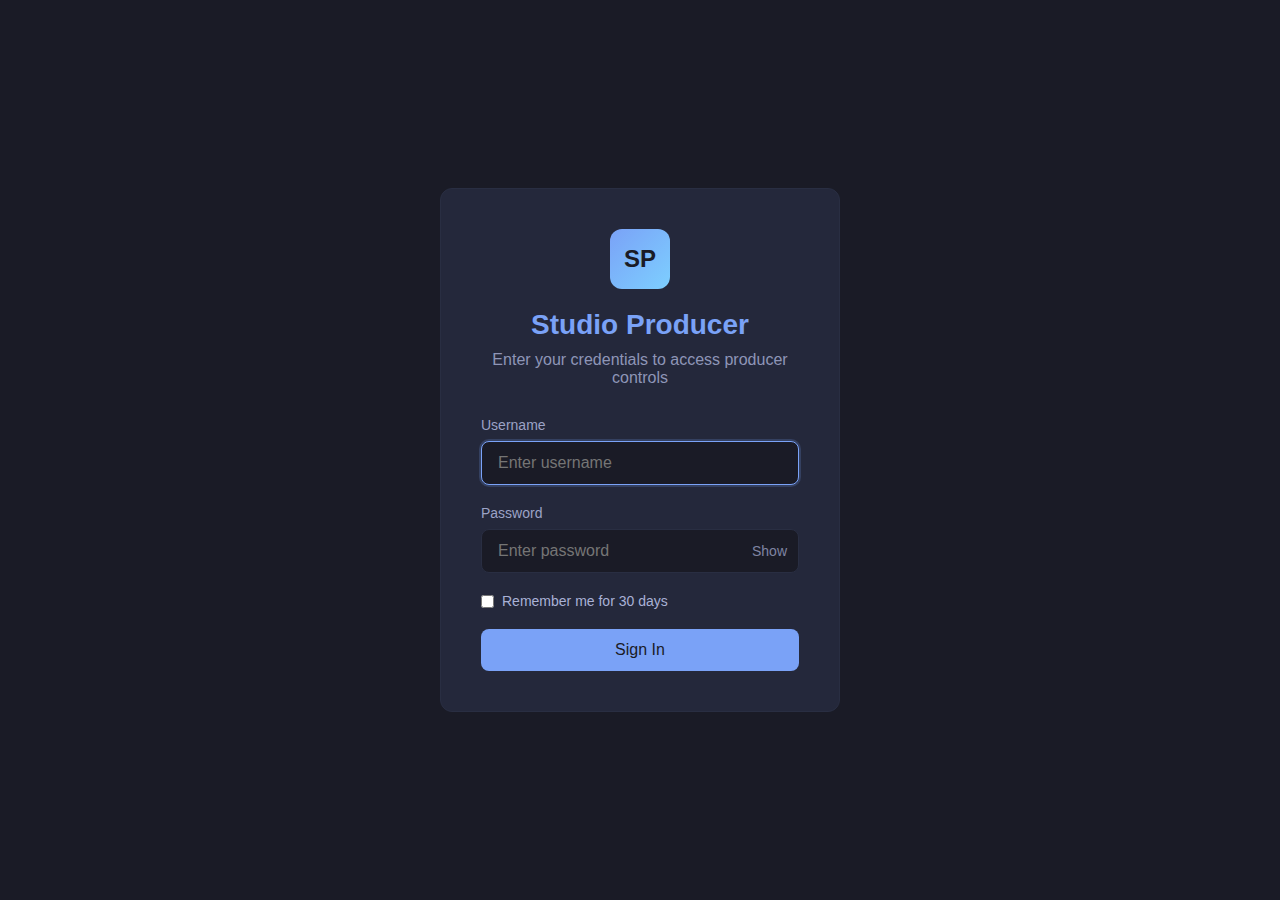
<file: _producer/index.html>
<!DOCTYPE html>
<html>
<head>
    <meta charset="UTF-8">
    <title>Studio Producer</title>
    <script>
        // Check if user is logged in
        const session = sessionStorage.getItem('voodoo_producer_session');
        if (session) {
            const data = JSON.parse(session);
            if (data.userType === 'admin') {
                window.location.href = 'admin.html';
            } else {
                window.location.href = 'producerhome.html';
            }
        } else {
            window.location.href = 'login.html';
        }
    </script>
</head>
<body>
    <p>Redirecting...</p>
</body>
</html>
</file>
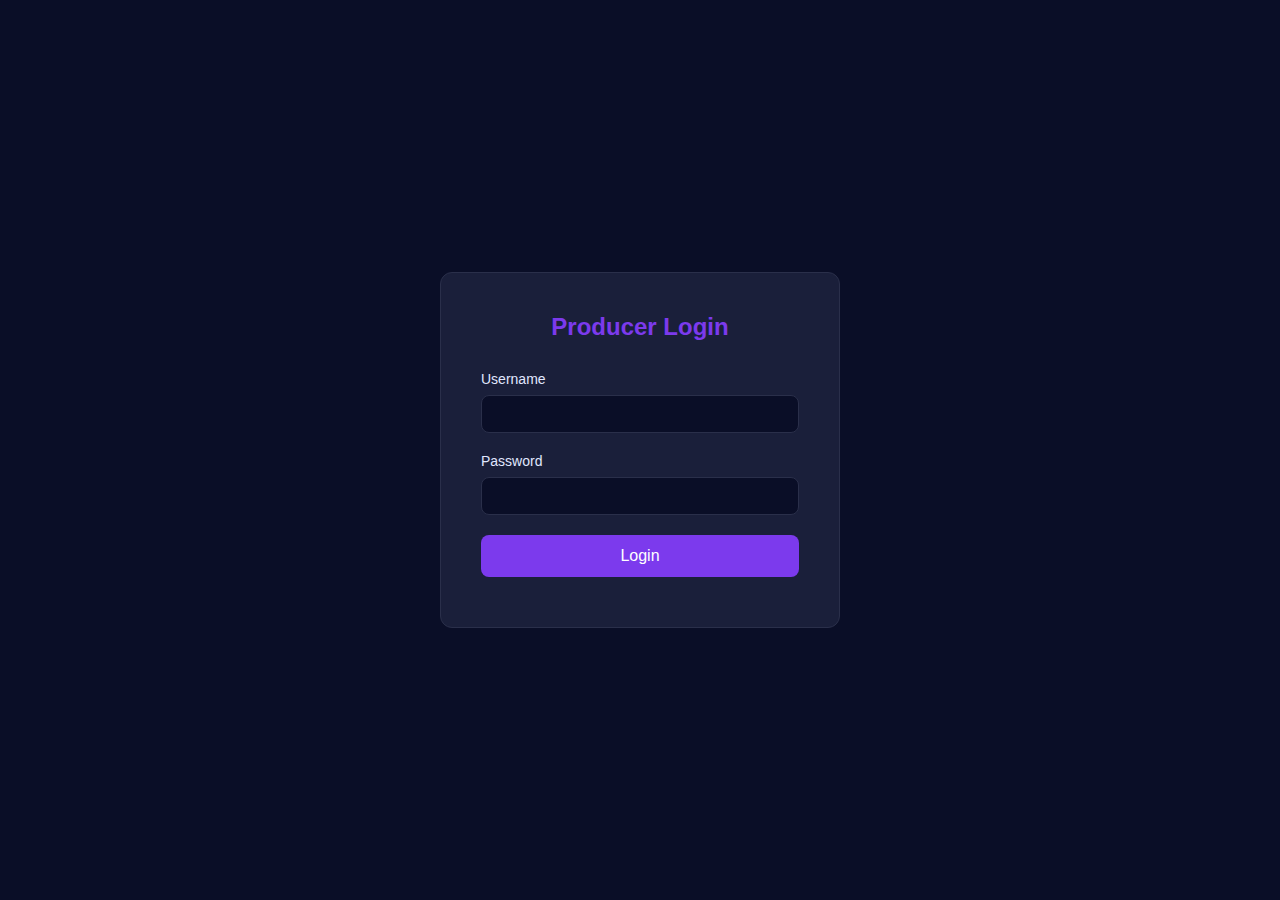
<file: _producer/login-simple.html>
<!DOCTYPE html>
<html>
<head>
    <title>Producer Login</title>
    <meta name="viewport" content="width=device-width, initial-scale=1.0">
    <link rel="stylesheet" href="producer.css">
    <script src="auth-fallback.js"></script>
    <style>
        body {
            display: flex;
            align-items: center;
            justify-content: center;
            min-height: 100vh;
            margin: 0;
            background: #0a0e27;
        }
        .login-container {
            background: #1a1f3a;
            border: 1px solid #2a2f4a;
            border-radius: 12px;
            padding: 40px;
            width: 100%;
            max-width: 400px;
        }
        .login-title {
            color: #7c3aed;
            font-size: 24px;
            text-align: center;
            margin-bottom: 30px;
        }
        .form-group {
            margin-bottom: 20px;
        }
        .form-label {
            display: block;
            margin-bottom: 8px;
            color: #e0e7ff;
            font-size: 14px;
        }
        .form-input {
            width: 100%;
            padding: 10px 16px;
            background: #0a0e27;
            border: 1px solid #2a2f4a;
            border-radius: 8px;
            color: #e0e7ff;
            font-size: 14px;
        }
        .login-btn {
            width: 100%;
            padding: 12px;
            background: #7c3aed;
            color: white;
            border: none;
            border-radius: 8px;
            font-size: 16px;
            cursor: pointer;
        }
        .login-btn:hover {
            background: #6d28d9;
        }
        .error-msg {
            color: #ef4444;
            text-align: center;
            margin-top: 10px;
        }
    </style>
</head>
<body>
    <div class="login-container">
        <h1 class="login-title">Producer Login</h1>
        <form id="loginForm">
            <div class="form-group">
                <label class="form-label">Username</label>
                <input type="text" id="username" class="form-input" required>
            </div>
            <div class="form-group">
                <label class="form-label">Password</label>
                <input type="password" id="password" class="form-input" required>
            </div>
            <button type="submit" class="login-btn">Login</button>
            <div id="error" class="error-msg"></div>
        </form>
    </div>

    <script>
        // Use the same auth system as admin panel
        document.getElementById('loginForm').addEventListener('submit', async (e) => {
            e.preventDefault();
            
            const username = document.getElementById('username').value;
            const password = document.getElementById('password').value;
            
            try {
                const result = await window.VoodooAuth.login(username, password);
                
                if (result.success) {
                    window.location.href = result.redirectUrl;
                } else {
                    document.getElementById('error').textContent = result.message;
                }
            } catch (error) {
                document.getElementById('error').textContent = 'Login failed. Please try again.';
            }
        });
    </script>
</body>
</html>
</file>
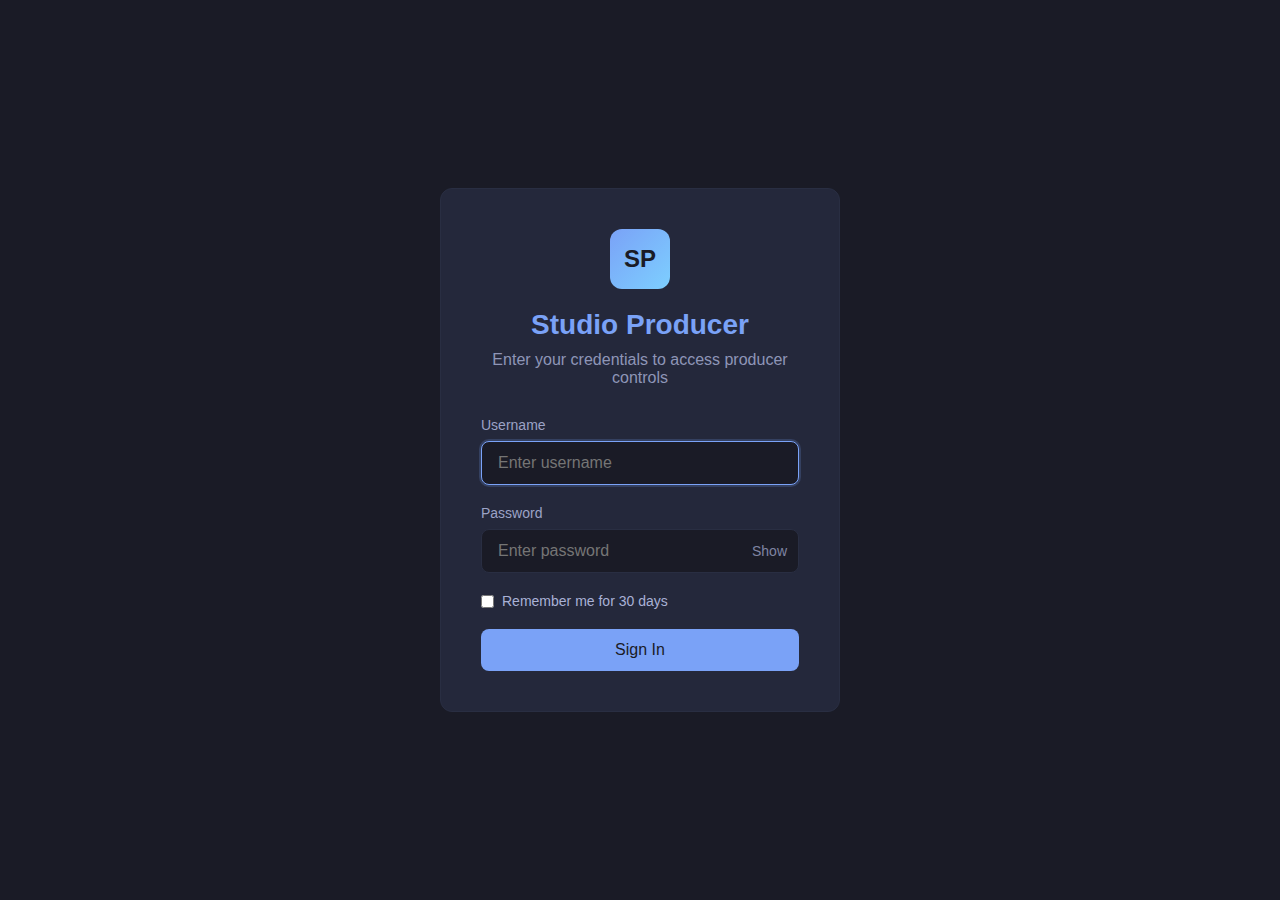
<file: _producer/login.html>
<!DOCTYPE html>
<html>
<head>
    <title>Studio Producer - Login</title>
    <meta name="viewport" content="width=device-width, initial-scale=1.0, maximum-scale=1.0, user-scalable=no">
    <style>
        :root {
            --bg-color: #1a1b26;
            --bg-lighter: #24283b;
            --text-color: #a9b1d6;
            --accent-blue: #7aa2f7;
            --accent-cyan: #7dcfff;
            --accent-red: #f7768e;
            --border-color: #292e42;
            --button-hover: #3b4261;
        }

        * {
            box-sizing: border-box;
            margin: 0;
            padding: 0;
        }

        body {
            font-family: -apple-system, BlinkMacSystemFont, "Segoe UI", Roboto, sans-serif;
            background: var(--bg-color);
            color: var(--text-color);
            min-height: 100vh;
            display: flex;
            align-items: center;
            justify-content: center;
            padding: 20px;
        }

        .login-container {
            background: var(--bg-lighter);
            border: 1px solid var(--border-color);
            border-radius: 12px;
            padding: 40px;
            max-width: 400px;
            width: 100%;
            text-align: center;
        }

        .login-title {
            color: var(--accent-blue);
            font-size: 28px;
            font-weight: 600;
            margin-bottom: 10px;
        }

        .login-subtitle {
            color: var(--text-color);
            font-size: 16px;
            margin-bottom: 30px;
            opacity: 0.8;
        }

        .login-form {
            display: flex;
            flex-direction: column;
            gap: 20px;
        }

        .input-group {
            display: flex;
            flex-direction: column;
            gap: 8px;
            text-align: left;
        }

        .password-wrapper {
            position: relative;
            display: flex;
            align-items: center;
        }

        .input-label {
            font-size: 14px;
            color: var(--text-color);
            opacity: 0.9;
        }

        .password-input {
            padding: 12px 45px 12px 16px;
            background: var(--bg-color);
            border: 1px solid var(--border-color);
            border-radius: 8px;
            color: var(--text-color);
            font-size: 16px;
            transition: all 0.3s ease;
            width: 100%;
        }

        .password-toggle {
            position: absolute;
            right: 12px;
            background: none;
            border: none;
            color: var(--text-color);
            cursor: pointer;
            font-size: 14px;
            opacity: 0.7;
            transition: opacity 0.3s ease;
        }

        .password-toggle:hover {
            opacity: 1;
        }

        .password-input:focus {
            outline: none;
            border-color: var(--accent-blue);
            box-shadow: 0 0 0 2px rgba(122, 162, 247, 0.2);
        }

        .login-button {
            padding: 12px 24px;
            background: var(--accent-blue);
            color: var(--bg-color);
            border: none;
            border-radius: 8px;
            font-size: 16px;
            font-weight: 500;
            cursor: pointer;
            transition: all 0.3s ease;
        }

        .login-button:hover {
            background: #6691e3;
            transform: translateY(-1px);
            box-shadow: 0 4px 12px rgba(122, 162, 247, 0.3);
        }

        .login-button:active {
            transform: translateY(0);
        }

        .login-button:disabled {
            opacity: 0.5;
            cursor: not-allowed;
        }

        .error-message {
            color: var(--accent-red);
            font-size: 14px;
            margin-top: 10px;
            display: none;
        }

        .error-message.show {
            display: block;
        }

        .remember-me {
            display: flex;
            align-items: center;
            gap: 8px;
            font-size: 14px;
            cursor: pointer;
        }

        .remember-me input {
            cursor: pointer;
        }

        .logo {
            width: 60px;
            height: 60px;
            margin: 0 auto 20px;
            background: linear-gradient(135deg, var(--accent-blue) 0%, var(--accent-cyan) 100%);
            border-radius: 12px;
            display: flex;
            align-items: center;
            justify-content: center;
            font-size: 24px;
            font-weight: bold;
            color: var(--bg-color);
        }

        @media (max-width: 480px) {
            .login-container {
                padding: 30px 20px;
            }
        }
    </style>
</head>
<body>
    <div class="login-container">
        <div class="logo">SP</div>
        <h1 class="login-title">Studio Producer</h1>
        <p class="login-subtitle">Enter your credentials to access producer controls</p>
        
        <form class="login-form" id="loginForm">
            <div class="input-group">
                <label class="input-label" for="username">Username</label>
                <input 
                    type="text" 
                    id="username" 
                    class="password-input" 
                    placeholder="Enter username"
                    autocomplete="username"
                    required
                    style="padding: 12px 16px;"
                >
            </div>
            
            <div class="input-group">
                <label class="input-label" for="password">Password</label>
                <div class="password-wrapper">
                    <input 
                        type="password" 
                        id="password" 
                        class="password-input" 
                        placeholder="Enter password"
                        autocomplete="current-password"
                        required
                    >
                    <button type="button" class="password-toggle" id="passwordToggle">
                        Show
                    </button>
                </div>
            </div>
            
            <label class="remember-me">
                <input type="checkbox" id="rememberMe">
                Remember me for 30 days
            </label>
            
            <button type="submit" class="login-button" id="loginButton">
                Sign In
            </button>
            
            <div class="error-message" id="errorMessage">
                Incorrect password. Please try again.
            </div>
        </form>
    </div>

    <script src="auth-fallback.js"></script>
    <script>
        // Password toggle functionality only - auth-fallback.js handles login
        document.addEventListener('DOMContentLoaded', () => {
            const passwordInput = document.getElementById('password');
            const passwordToggle = document.getElementById('passwordToggle');
            
            // Password toggle functionality
            passwordToggle.addEventListener('click', () => {
                if (passwordInput.type === 'password') {
                    passwordInput.type = 'text';
                    passwordToggle.textContent = 'Hide';
                } else {
                    passwordInput.type = 'password';
                    passwordToggle.textContent = 'Show';
                }
            });
        });
    </script>
</body>
</html>
</file>
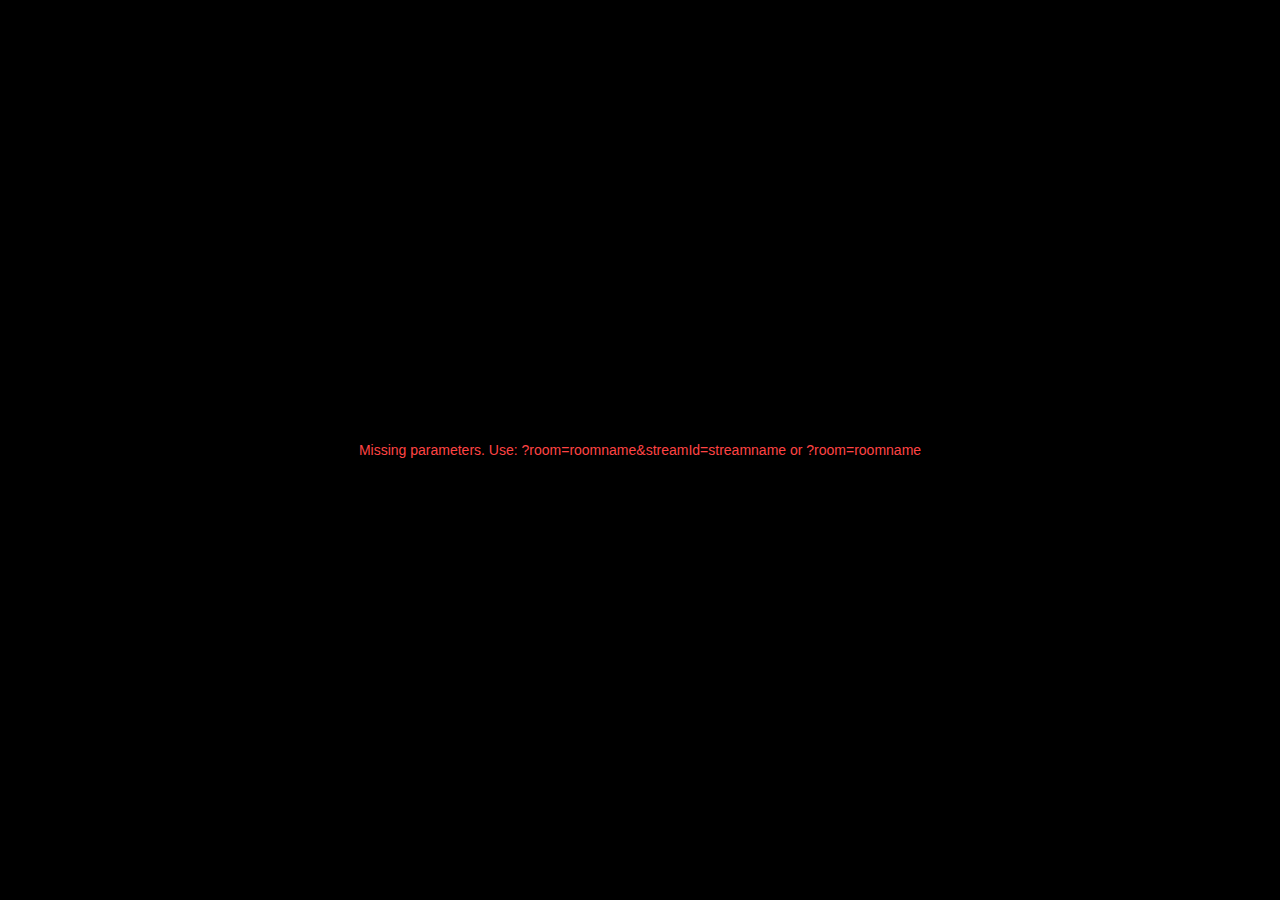
<file: _producer/webplayer.html>
<!DOCTYPE html>
<html>
<head>
    <title>Voodoo WebRTC Player</title>
    <meta name="viewport" content="width=device-width, initial-scale=1.0">
    <style>
        * {
            margin: 0;
            padding: 0;
            box-sizing: border-box;
        }
        
        body {
            background: #000;
            font-family: Arial, sans-serif;
            overflow: hidden;
        }
        
        .container {
            width: 100vw;
            height: 100vh;
            position: relative;
            background: #000;
        }
        
        /* Single Stream Mode */
        .single-stream {
            width: 100%;
            height: 100%;
            position: relative;
            background: #000;
        }
        
        .single-stream video {
            width: 100% !important;
            height: 100% !important;
            object-fit: cover;
            background: #000;
            display: block !important;
            position: absolute;
            top: 0;
            left: 0;
        }
        
        /* Multi-Stream Grid Mode */
        .multi-stream {
            display: grid;
            width: 100%;
            height: 100%;
            gap: 2px;
            background: #111;
        }
        
        .stream-container {
            position: relative;
            background: #000;
            overflow: hidden;
        }
        
        .stream-container video {
            width: 100%;
            height: 100%;
            object-fit: cover;
        }
        
        .stream-label {
            position: absolute;
            top: 10px;
            left: 10px;
            background: rgba(0, 0, 0, 0.7);
            color: white;
            padding: 4px 8px;
            border-radius: 4px;
            font-size: 12px;
            font-weight: bold;
            z-index: 10;
        }
        
        .loading {
            position: absolute;
            top: 50%;
            left: 50%;
            transform: translate(-50%, -50%);
            color: #fff;
            font-size: 16px;
            text-align: center;
        }
        
        .error {
            position: absolute;
            top: 50%;
            left: 50%;
            transform: translate(-50%, -50%);
            color: #ff4444;
            font-size: 14px;
            text-align: center;
            background: rgba(0, 0, 0, 0.8);
            padding: 20px;
            border-radius: 8px;
        }
        
        .unmute-overlay {
            position: absolute;
            top: 0;
            left: 0;
            width: 100%;
            height: 100%;
            background: rgba(0, 0, 0, 0.7);
            display: flex;
            flex-direction: column;
            align-items: center;
            justify-content: center;
            color: white;
            cursor: pointer;
            z-index: 100;
            transition: opacity 0.3s ease;
        }
        
        .unmute-overlay:hover {
            background: rgba(0, 0, 0, 0.8);
        }
        
        .unmute-button {
            background: #007bff;
            color: white;
            border: none;
            padding: 12px 24px;
            border-radius: 6px;
            font-size: 16px;
            cursor: pointer;
            margin-top: 10px;
        }
        
        .unmute-button:hover {
            background: #0056b3;
        }
        
        /* Grid layouts for different stream counts */
        .grid-1 { grid-template-columns: 1fr; }
        .grid-2 { grid-template-columns: 1fr 1fr; }
        .grid-3 { grid-template-columns: 1fr 1fr; grid-template-rows: 1fr 1fr; }
        .grid-4 { grid-template-columns: 1fr 1fr; grid-template-rows: 1fr 1fr; }
        .grid-5, .grid-6 { grid-template-columns: 1fr 1fr 1fr; grid-template-rows: 1fr 1fr; }
        .grid-7, .grid-8, .grid-9 { grid-template-columns: 1fr 1fr 1fr; grid-template-rows: 1fr 1fr 1fr; }
        .grid-10, .grid-11, .grid-12 { grid-template-columns: 1fr 1fr 1fr 1fr; grid-template-rows: 1fr 1fr 1fr; }
        
        /* Special case for 3 streams - make first one span 2 columns */
        .grid-3 .stream-container:first-child {
            grid-column: span 2;
        }
    </style>
</head>
<body>
    <div class="container" id="container">
        <div class="loading" id="loading">Loading streams...</div>
    </div>

    <script>
        class WebRTCPlayer {
            constructor() {
                this.streams = new Map();
                this.container = document.getElementById('container');
                this.loading = document.getElementById('loading');
                this.mediaServer = 'https://live.voodoostudios.tv';
                
                // Parse URL parameters
                const params = new URLSearchParams(window.location.search);
                this.room = params.get('room');
                this.streamId = params.get('streamId');
                this.specificStream = params.get('stream'); // Alternative parameter
                
                // Determine mode
                if (this.streamId || this.specificStream) {
                    this.mode = 'single';
                    this.targetStream = this.streamId || this.specificStream;
                } else if (this.room) {
                    this.mode = 'multi';
                } else {
                    this.showError('Missing parameters. Use: ?room=roomname&streamId=streamname or ?room=roomname');
                    return;
                }
                
                console.log(`WebRTC Player initialized - Mode: ${this.mode}, Room: ${this.room}, Stream: ${this.targetStream || 'all'}`);
                this.init();
            }
            
            async init() {
                if (this.mode === 'single') {
                    await this.loadSingleStream();
                } else {
                    await this.connectToRoom();
                }
            }
            
            async loadSingleStream() {
                const whepUrl = `${this.mediaServer}/${this.room}/${this.targetStream}/whep`;
                console.log(`Loading single stream: ${whepUrl}`);
                
                this.container.innerHTML = '<div class="single-stream" id="singleStream"></div>';
                const streamContainer = document.getElementById('singleStream');
                
                try {
                    const success = await this.createWebRTCConnection(whepUrl, streamContainer, this.targetStream);
                    if (!success) {
                        this.showError(`Failed to load stream: ${this.targetStream}`);
                    }
                } catch (error) {
                    console.error('Error loading single stream:', error);
                    this.showError(`Error loading stream: ${error.message}`);
                }
            }
            
            async connectToRoom() {
                // Connect to WebSocket to get active streams in room
                const wsUrl = window.location.hostname === 'localhost' || 
                             window.location.hostname === '127.0.0.1' ? 
                             'ws://localhost:3000' : 'wss://ws.streamless.io';
                
                console.log(`Connecting to WebSocket: ${wsUrl}`);
                
                try {
                    const socket = io(wsUrl, {
                        transports: ['websocket'],
                        timeout: 10000
                    });
                    
                    socket.on('connect', () => {
                        console.log('WebSocket connected, joining room:', this.room);
                        socket.emit('join-room', {
                            room: this.room,
                            role: 'viewer',
                            participantId: 'webplayer',
                            participantName: 'WebRTC Player'
                        });
                        
                        // Request room state
                        setTimeout(() => {
                            socket.emit('get-room-state', { room: this.room });
                        }, 500);
                    });
                    
                    socket.on('room-state', (data) => {
                        console.log('Received room state:', data);
                        this.handleRoomState(data);
                    });
                    
                    socket.on('stream-registered', (data) => {
                        console.log('Stream registered:', data);
                        if (data.status === 'streaming') {
                            this.addStream(data.streamId);
                        }
                    });
                    
                    socket.on('stream-status', (data) => {
                        console.log('Stream status update:', data);
                        if (data.status === 'streaming' && !this.streams.has(data.streamId)) {
                            this.addStream(data.streamId);
                        } else if (data.status === 'stopped' && this.streams.has(data.streamId)) {
                            this.removeStream(data.streamId);
                        }
                    });
                    
                    socket.on('stream-removed', (data) => {
                        console.log('Stream removed:', data);
                        this.removeStream(data.streamId);
                    });
                    
                    socket.on('connect_error', (error) => {
                        console.error('WebSocket connection error:', error);
                        this.showError(`Connection failed: ${error.message}`);
                    });
                    
                } catch (error) {
                    console.error('Failed to connect to WebSocket:', error);
                    this.showError(`Failed to connect: ${error.message}`);
                }
            }
            
            handleRoomState(data) {
                const streams = data.streams || [];
                const participants = data.participants || [];
                
                console.log(`Processing room state: ${streams.length} streams, ${participants.length} participants`);
                
                // Process active streams
                streams.forEach(stream => {
                    if (stream.status === 'streaming') {
                        this.addStream(stream.streamId);
                    }
                });
                
                // Process participants who might be streaming
                participants.forEach(participant => {
                    if (participant.role === 'streamer' && participant.streaming) {
                        this.addStream(participant.participantId);
                    }
                });
                
                if (this.streams.size === 0) {
                    this.showError(`No active streams found in room: ${this.room}`);
                }
            }
            
            async addStream(streamId) {
                if (this.streams.has(streamId)) {
                    console.log(`Stream ${streamId} already exists`);
                    return;
                }
                
                console.log(`Adding stream: ${streamId}`);
                this.streams.set(streamId, { streamId, status: 'loading' });
                
                await this.updateLayout();
                
                const whepUrl = `${this.mediaServer}/${this.room}/${streamId}/whep`;
                const streamContainer = document.getElementById(`stream-${streamId}`);
                
                if (streamContainer) {
                    const success = await this.createWebRTCConnection(whepUrl, streamContainer, streamId);
                    if (success) {
                        this.streams.set(streamId, { streamId, status: 'playing' });
                    } else {
                        this.removeStream(streamId);
                    }
                }
            }
            
            removeStream(streamId) {
                console.log(`Removing stream: ${streamId}`);
                
                if (this.streams.has(streamId)) {
                    // Clean up WebRTC connection
                    const streamContainer = document.getElementById(`stream-${streamId}`);
                    if (streamContainer) {
                        const video = streamContainer.querySelector('video');
                        if (video && video.srcObject) {
                            video.srcObject.getTracks().forEach(track => track.stop());
                            video.srcObject = null;
                        }
                    }
                    
                    this.streams.delete(streamId);
                    this.updateLayout();
                }
            }
            
            async updateLayout() {
                const streamCount = this.streams.size;
                
                if (streamCount === 0) {
                    this.container.innerHTML = '<div class="loading">No active streams</div>';
                    return;
                }
                
                // Create grid layout
                const gridClass = `grid-${streamCount}`;
                this.container.innerHTML = `<div class="multi-stream ${gridClass}" id="streamGrid"></div>`;
                
                const grid = document.getElementById('streamGrid');
                
                // Create stream containers
                for (const [streamId] of this.streams) {
                    const streamDiv = document.createElement('div');
                    streamDiv.className = 'stream-container';
                    streamDiv.id = `stream-${streamId}`;
                    streamDiv.innerHTML = `
                        <div class="stream-label">${streamId}</div>
                        <div class="loading">Connecting...</div>
                    `;
                    grid.appendChild(streamDiv);
                }
            }
            
            async createWebRTCConnection(whepUrl, container, streamId) {
                try {
                    console.log(`Creating WebRTC connection for ${streamId}: ${whepUrl}`);
                    
                    // Create RTCPeerConnection
                    const pc = new RTCPeerConnection({
                        iceServers: [
                            { urls: 'stun:stun.l.google.com:19302' }
                        ]
                    });
                    
                    // Create video element
                    const video = document.createElement('video');
                    video.setAttribute('autoplay', '');
                    video.setAttribute('playsinline', '');
                    video.setAttribute('webkit-playsinline', '');
                    video.muted = true; // Start muted to allow autoplay
                    video.controls = false;
                    video.defaultMuted = true;
                    
                    // Force styling
                    video.style.cssText = `
                        width: 100% !important;
                        height: 100% !important;
                        object-fit: cover;
                        background: #000;
                        display: block !important;
                        position: absolute;
                        top: 0;
                        left: 0;
                        z-index: 1;
                    `;
                    
                    // Track collection for proper stream assembly
                    const tracks = { video: null, audio: null };
                    let streamCreated = false;
                    
                    pc.ontrack = (event) => {
                        console.log(`Received track for ${streamId}:`, event.track.kind, event.track.readyState);
                        
                        tracks[event.track.kind] = event.track;
                        
                        // Only proceed when we have both tracks or if we get a video track
                        if (!streamCreated && tracks.video) {
                            streamCreated = true;
                            
                            // Create MediaStream with collected tracks
                            const mediaStream = new MediaStream();
                            if (tracks.video) mediaStream.addTrack(tracks.video);
                            if (tracks.audio) mediaStream.addTrack(tracks.audio);
                            
                            // Wait for audio track if not received yet
                            if (!tracks.audio) {
                                // Give audio track a moment to arrive
                                setTimeout(() => {
                                    if (tracks.audio) {
                                        mediaStream.addTrack(tracks.audio);
                                        console.log(`Added audio track to existing stream for ${streamId}`);
                                    }
                                }, 100);
                            }
                            
                            console.log(`Creating MediaStream for ${streamId}:`, mediaStream, 'Tracks:', mediaStream.getTracks().length);
                            console.log('Track details:', mediaStream.getTracks().map(t => ({
                                kind: t.kind,
                                readyState: t.readyState,
                                enabled: t.enabled,
                                id: t.id
                            })));
                            
                            // Set up video element first
                            container.innerHTML = '';
                            if (this.mode === 'multi') {
                                container.innerHTML = `<div class="stream-label">${streamId}</div>`;
                            }
                            
                            container.appendChild(video);
                            
                            // Set srcObject and try to play immediately
                            video.srcObject = mediaStream;
                            video.muted = false; // Allow audio
                            
                            // Try to play immediately
                            setTimeout(() => {
                                video.play().then(() => {
                                    console.log(`Video playing for ${streamId}`);
                                }).catch(e => {
                                    console.error(`Failed to play ${streamId}:`, e);
                                    // If autoplay fails, show unmute overlay
                                    const overlay = document.createElement('div');
                                    overlay.className = 'unmute-overlay';
                                    overlay.innerHTML = `
                                        <div>🔊 Click to enable sound</div>
                                        <button class="unmute-button">Unmute & Play</button>
                                    `;
                                    container.appendChild(overlay);
                                    
                                    overlay.addEventListener('click', () => {
                                        video.muted = false;
                                        video.play().then(() => {
                                            overlay.style.display = 'none';
                                            console.log(`Unmuted and playing ${streamId}`);
                                        }).catch(err => {
                                            console.error(`Failed to unmute and play ${streamId}:`, err);
                                        });
                                    });
                                });
                            }, 100);
                            
                            // Event handlers
                            video.onloadstart = () => {
                                console.log(`Video load started for ${streamId}`);
                            };
                            
                            video.onloadedmetadata = () => {
                                console.log(`Video metadata loaded for ${streamId}:`, video.videoWidth, 'x', video.videoHeight);
                                video.play().then(() => {
                                    console.log(`Video playing for ${streamId}`);
                                }).catch(e => {
                                    console.warn(`Metadata play failed for ${streamId}:`, e);
                                });
                            };
                            
                            video.oncanplay = () => {
                                console.log(`Video can play for ${streamId}`);
                                if (video.paused) {
                                    video.play().catch(e => console.warn(`Can play failed:`, e));
                                }
                            };
                            
                            video.oncanplaythrough = () => {
                                console.log(`Video can play through for ${streamId}`);
                                if (video.paused) {
                                    video.play().catch(e => console.warn(`Can play through failed:`, e));
                                }
                            };
                            
                            video.onerror = (e) => {
                                console.error(`Video error for ${streamId}:`, e, video.error);
                            };
                            
                            video.onstalled = () => {
                                console.warn(`Video stalled for ${streamId}`);
                            };
                            
                            video.onwaiting = () => {
                                console.log(`Video waiting for ${streamId}`);
                            };
                            
                            video.onplaying = () => {
                                console.log(`Video playing event for ${streamId}`);
                            };
                            
                            // Force muted autoplay (should work in all browsers)
                            setTimeout(() => {
                                console.log(`Attempting muted autoplay for ${streamId}`);
                                video.muted = true;
                                video.play().then(() => {
                                    console.log(`Muted autoplay succeeded for ${streamId}`);
                                    // Video is now playing muted, overlay shows unmute option
                                }).catch(e => {
                                    console.error(`Even muted autoplay failed for ${streamId}:`, e);
                                    // Show error in overlay
                                    overlay.innerHTML = `
                                        <div>❌ Autoplay failed</div>
                                        <button class="unmute-button">Click to Play</button>
                                    `;
                                });
                            }, 100);
                            
                            // Debug logging
                            setTimeout(() => {
                                console.log(`Video debug for ${streamId}:`, {
                                    readyState: video.readyState,
                                    videoWidth: video.videoWidth,
                                    videoHeight: video.videoHeight,
                                    paused: video.paused,
                                    muted: video.muted,
                                    currentTime: video.currentTime,
                                    tracks: mediaStream.getTracks().map(t => `${t.kind}: ${t.readyState}`)
                                });
                            }, 500);
                            
                            // Extended debug
                            setTimeout(() => {
                                console.log(`Video status after 2s for ${streamId}:`, {
                                    readyState: video.readyState,
                                    videoWidth: video.videoWidth,
                                    videoHeight: video.videoHeight,
                                    currentTime: video.currentTime,
                                    duration: video.duration,
                                    paused: video.paused,
                                    networkState: video.networkState,
                                    error: video.error
                                });
                            }, 2000);
                        }
                    };
                    
                    // Add transceivers for receiving
                    pc.addTransceiver('video', { direction: 'recvonly' });
                    pc.addTransceiver('audio', { direction: 'recvonly' });
                    
                    // Create offer
                    const offer = await pc.createOffer();
                    await pc.setLocalDescription(offer);
                    
                    // Send WHEP request
                    const response = await fetch(whepUrl, {
                        method: 'POST',
                        headers: {
                            'Content-Type': 'application/sdp'
                        },
                        body: offer.sdp
                    });
                    
                    if (!response.ok) {
                        throw new Error(`WHEP request failed: ${response.status} ${response.statusText}`);
                    }
                    
                    const answerSdp = await response.text();
                    await pc.setRemoteDescription({
                        type: 'answer',
                        sdp: answerSdp
                    });
                    
                    console.log(`WebRTC connection established for ${streamId}`);
                    return true;
                    
                } catch (error) {
                    console.error(`Failed to create WebRTC connection for ${streamId}:`, error);
                    container.innerHTML = `<div class="error">Failed to load ${streamId}<br>${error.message}</div>`;
                    return false;
                }
            }
            
            showError(message) {
                console.error('WebRTC Player Error:', message);
                this.container.innerHTML = `<div class="error">${message}</div>`;
            }
        }
        
        // Auto-start when page loads
        document.addEventListener('DOMContentLoaded', () => {
            new WebRTCPlayer();
        });
    </script>
    
    <!-- Socket.IO for multi-stream mode -->
    <script src="https://cdn.socket.io/4.7.2/socket.io.min.js"></script>
</body>
</html>
</file>
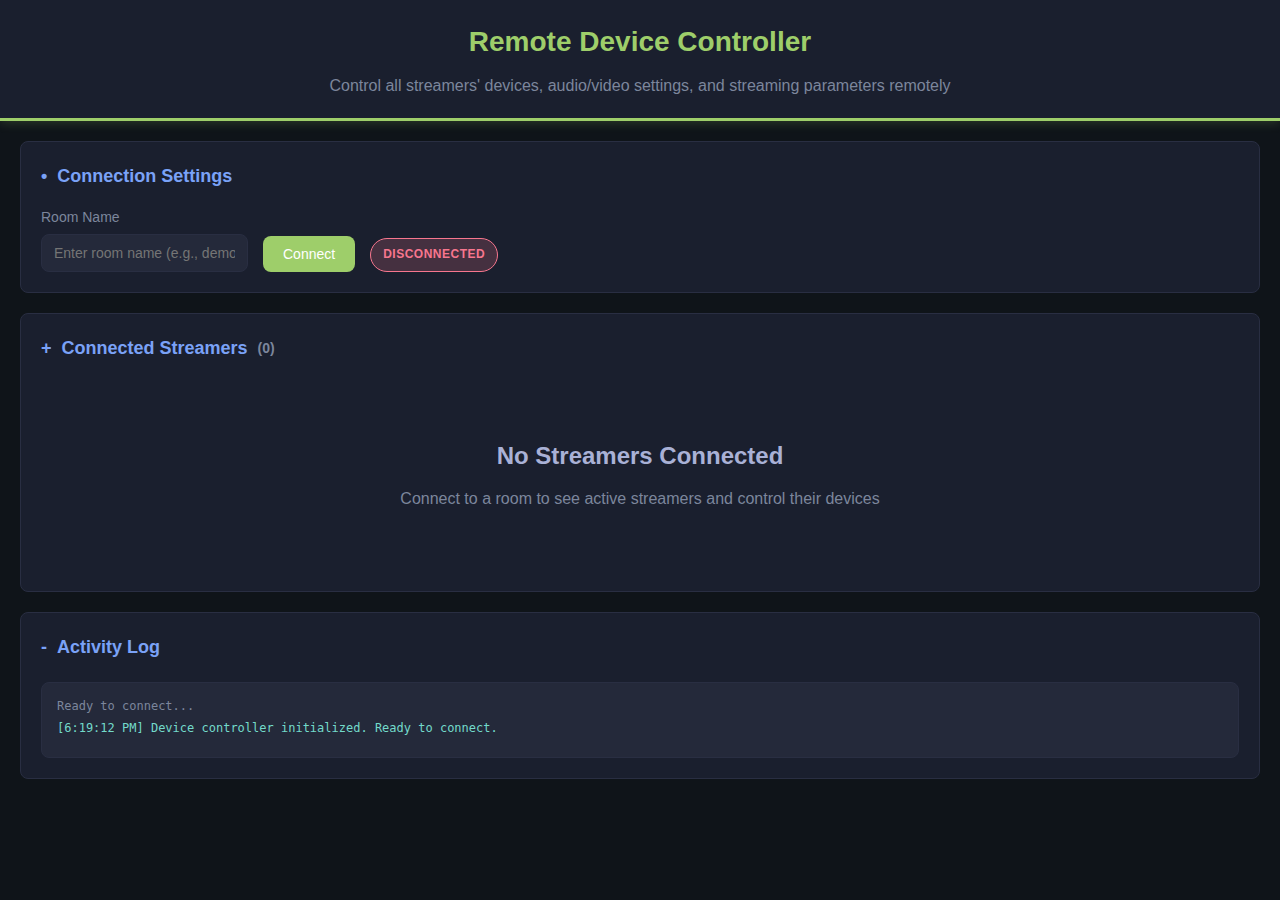
<file: devices/devices.html>
<!DOCTYPE html>
<html lang="en">
<head>
    <meta charset="UTF-8">
    <meta name="viewport" content="width=device-width, initial-scale=1.0">
    <title>Remote Device Controller - StreamBar</title>
    <link rel="stylesheet" href="styles.css">
</head>
<body>
    <div class="header">
        <h1>Remote Device Controller</h1>
        <p>Control all streamers' devices, audio/video settings, and streaming parameters remotely</p>
    </div>

    <div class="container">
        <!-- Connection Section -->
        <div class="controls-section">
            <h2 class="section-title">
                <span>•</span> Connection Settings
            </h2>
            <div class="connection-controls">
                <div class="form-group">
                    <label for="roomInput">Room Name</label>
                    <input type="text" id="roomInput" placeholder="Enter room name (e.g., demo1)" />
                </div>
                <button class="btn btn-primary" id="connectBtn">
                    <span id="connectBtnText">Connect</span>
                </button>
                <button class="btn btn-secondary" id="discoverBtn" style="display: none;">
                    Discover Streamers
                </button>
                <button class="btn btn-secondary" id="testDeviceSync" style="display: none;">
                    Test Device Sync
                </button>
                <div class="status-indicator status-disconnected" id="connectionStatus">
                    Disconnected
                </div>
            </div>
        </div>

        <!-- Global Controls Section -->
        <div class="controls-section" id="globalControlsSection" style="display: none;">
            <h2 class="section-title">
                <span>*</span> Global Controls
            </h2>
            <div class="global-controls">
                <button class="bulk-action-btn studio-sound">
                    Toggle All Studio Sound
                </button>
                <button class="bulk-action-btn mute-all">
                    Mute All Audio
                </button>
                <button class="bulk-action-btn mute-all">
                    Unmute All Audio
                </button>
                <button class="bulk-action-btn quality">
                    Set All High Quality
                </button>
                <button class="bulk-action-btn quality">
                    Set All Low Quality
                </button>
            </div>
        </div>

        <!-- Streamers Section -->
        <div class="controls-section">
            <h2 class="section-title">
                <span>+</span> Connected Streamers
                <span id="streamerCount" style="font-size: 14px; color: var(--text-secondary);">(0)</span>
            </h2>
            
            <div id="streamersContainer">
                <div class="empty-state">
                    <h3>No Streamers Connected</h3>
                    <p>Connect to a room to see active streamers and control their devices</p>
                </div>
            </div>
        </div>

        <!-- Log Section -->
        <div class="controls-section">
            <h2 class="section-title">
                <span>-</span> Activity Log
            </h2>
            <div class="log-section" id="logContainer">
                <div class="log-entry">Ready to connect...</div>
            </div>
        </div>
    </div>

    <!-- Required Libraries -->
    <script src="https://cdn.ably.io/lib/ably.min.js"></script>
    
    <!-- Application Modules -->
    <script type="module" src="app.js"></script>
</body>
</html>
</file>
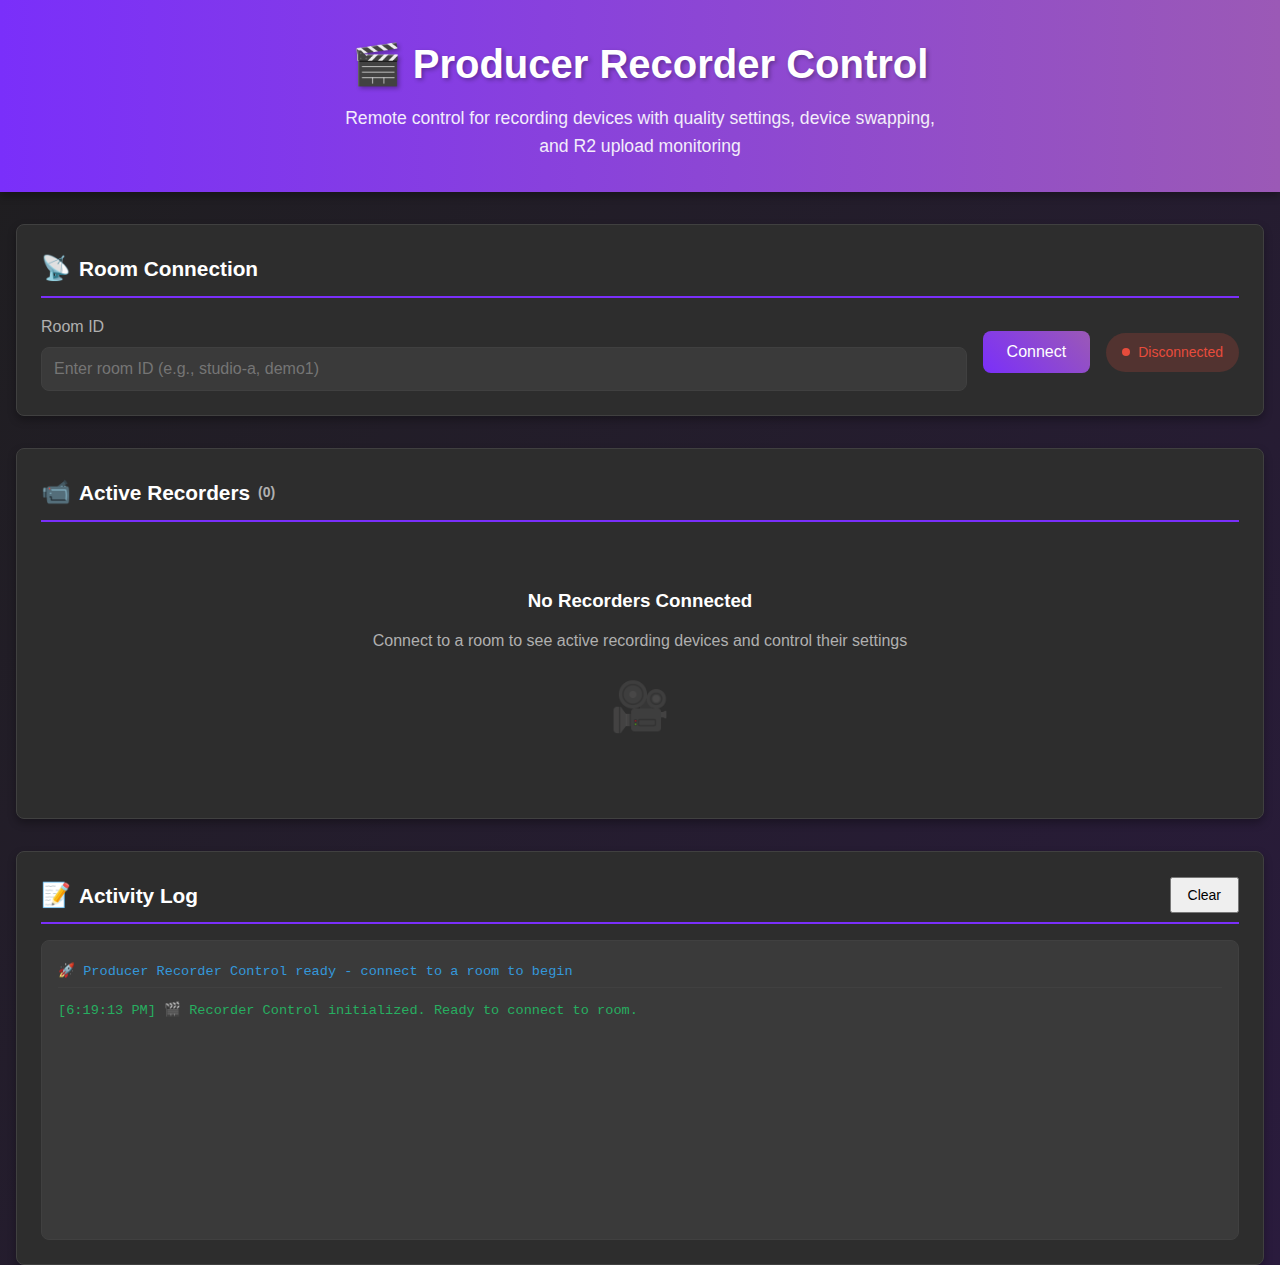
<file: devices/producer-recorder.html>
<!DOCTYPE html>
<html lang="en">
<head>
    <meta charset="UTF-8">
    <meta name="viewport" content="width=device-width, initial-scale=1.0">
    <title>Producer Recorder Control - VoodooVideo</title>
    <link rel="stylesheet" href="recorder-styles.css">
</head>
<body>
    <div class="header">
        <h1>🎬 Producer Recorder Control</h1>
        <p>Remote control for recording devices with quality settings, device swapping, and R2 upload monitoring</p>
    </div>

    <div class="container">
        <!-- Connection Section -->
        <div class="controls-section">
            <h2 class="section-title">
                <span>📡</span> Room Connection
            </h2>
            <div class="connection-controls">
                <div class="form-group">
                    <label for="roomInput">Room ID</label>
                    <input type="text" id="roomInput" placeholder="Enter room ID (e.g., studio-a, demo1)" />
                </div>
                <button class="btn btn-primary" id="connectBtn">
                    <span id="connectBtnText">Connect</span>
                </button>
                <button class="btn btn-secondary" id="discoverBtn" style="display: none;">
                    Discover Recorders
                </button>
                <button class="btn btn-secondary" id="refreshBtn" style="display: none;">
                    Refresh Status
                </button>
                <div class="status-indicator status-disconnected" id="connectionStatus">
                    Disconnected
                </div>
            </div>
        </div>

        <!-- Global Recording Controls Section -->
        <div class="controls-section" id="globalControlsSection" style="display: none;">
            <h2 class="section-title">
                <span>🎙️</span> Global Recording Controls
            </h2>
            <div class="global-controls">
                <button class="bulk-action-btn recording start-all">
                    ▶️ Start All Recording
                </button>
                <button class="bulk-action-btn recording stop-all">
                    ⏹️ Stop All Recording
                </button>
                <button class="bulk-action-btn quality ultra">
                    🎬 Set All 4K Quality
                </button>
                <button class="bulk-action-btn quality high">
                    🎯 Set All High Quality (1080p)
                </button>
                <button class="bulk-action-btn quality medium">
                    📺 Set All Medium Quality (720p)
                </button>
                <button class="bulk-action-btn quality low">
                    📱 Set All Low Quality (480p)
                </button>
            </div>
        </div>

        <!-- Recorders Section -->
        <div class="controls-section">
            <h2 class="section-title">
                <span>📹</span> Active Recorders
                <span id="recorderCount" style="font-size: 14px; color: var(--text-secondary);">(0)</span>
            </h2>
            
            <div id="recordersContainer">
                <div class="empty-state">
                    <h3>No Recorders Connected</h3>
                    <p>Connect to a room to see active recording devices and control their settings</p>
                    <div class="empty-state-icon">🎥</div>
                </div>
            </div>
        </div>

        <!-- Recording Statistics Section -->
        <div class="controls-section" id="statsSection" style="display: none;">
            <h2 class="section-title">
                <span>📊</span> Recording Statistics
            </h2>
            <div class="stats-grid">
                <div class="stat-card">
                    <div class="stat-value" id="totalRecorders">0</div>
                    <div class="stat-label">Total Recorders</div>
                </div>
                <div class="stat-card">
                    <div class="stat-value" id="activeRecordings">0</div>
                    <div class="stat-label">Active Recordings</div>
                </div>
                <div class="stat-card">
                    <div class="stat-value" id="totalUploadProgress">0%</div>
                    <div class="stat-label">Overall Upload Progress</div>
                </div>
                <div class="stat-card">
                    <div class="stat-value" id="averageQuality">-</div>
                    <div class="stat-label">Average Quality</div>
                </div>
            </div>
        </div>

        <!-- Upload Status Section -->
        <div class="controls-section" id="uploadSection" style="display: none;">
            <h2 class="section-title">
                <span>☁️</span> R2 Upload Status
            </h2>
            <div id="uploadStatusContainer">
                <div class="upload-summary">
                    <div class="upload-progress-bar">
                        <div class="upload-progress-fill" id="globalUploadProgress" style="width: 0%"></div>
                    </div>
                    <div class="upload-text">
                        <span id="uploadProgressText">No uploads in progress</span>
                    </div>
                </div>
                <div id="uploadDetailsList"></div>
            </div>
        </div>

        <!-- Activity Log Section -->
        <div class="controls-section">
            <h2 class="section-title">
                <span>📝</span> Activity Log
                <button class="btn-small" id="clearLogBtn" style="margin-left: auto;">Clear</button>
            </h2>
            <div class="log-section" id="logContainer">
                <div class="log-entry info">🚀 Producer Recorder Control ready - connect to a room to begin</div>
            </div>
        </div>
    </div>

    <!-- Confirmation Modal -->
    <div id="confirmModal" class="modal" style="display: none;">
        <div class="modal-content">
            <h3 id="confirmTitle">Confirm Action</h3>
            <p id="confirmMessage">Are you sure you want to perform this action?</p>
            <div class="modal-buttons">
                <button class="btn btn-secondary" id="confirmCancel">Cancel</button>
                <button class="btn btn-primary" id="confirmOk">Confirm</button>
            </div>
        </div>
    </div>

    <!-- Required Libraries -->
    <script src="https://cdn.ably.io/lib/ably.min.js"></script>
    
    <!-- Application Modules -->
    <script type="module" src="recorder-app.js"></script>
</body>
</html>
</file>
<file: _producer/producer.css>
:root {
    --bg-color: #1a1b26;
    --bg-lighter: #24283b;
    --text-color: #a9b1d6;
    --accent-blue: #7aa2f7;
    --accent-cyan: #7dcfff;
    --accent-purple: #6B46C1;
    --accent-green: #9ece6a;
    --accent-red: #f7768e;
    --accent-orange: #ff9e64;
    --border-color: #292e42;
    --button-hover: #3b4261;
}

* {
    box-sizing: border-box;
    margin: 0;
    padding: 0;
    -webkit-tap-highlight-color: transparent;
}

body {
    font-family: -apple-system, BlinkMacSystemFont, "Segoe UI", Roboto, sans-serif;
    background: var(--bg-color);
    color: var(--text-color);
    padding: 20px;
    min-height: 100vh;
    margin: 0;
}

.header {
    text-align: center;
    margin-bottom: 30px;
    background: var(--bg-lighter);
    border: 1px solid var(--border-color);
    border-radius: 12px;
    padding: 20px;
    position: relative;
}

.header h1 {
    color: var(--accent-blue);
    margin-bottom: 10px;
    font-size: 24px;
    font-weight: 600;
}

.connection-status {
    display: inline-block;
    padding: 6px 16px;
    background: var(--bg-color);
    border: 1px solid var(--border-color);
    border-radius: 20px;
    font-size: 14px;
    font-weight: 500;
    cursor: pointer;
    transition: all 0.3s ease;
}

.connection-status:hover {
    background: var(--button-hover);
}

.connection-status.connected {
    background: var(--accent-green);
    color: var(--bg-color);
    border-color: var(--accent-green);
}

.connection-status.connected:hover {
    background: #7fb069;
}

.room-controls {
    display: flex;
    align-items: center;
    gap: 10px;
    margin-top: 15px;
    justify-content: center;
}

.room-input {
    padding: 8px 16px;
    background: var(--bg-color);
    border: 1px solid var(--border-color);
    border-radius: 8px;
    color: var(--text-color);
    font-size: 14px;
    width: 200px;
    transition: all 0.3s ease;
}

.room-input:focus {
    outline: none;
    border-color: var(--accent-blue);
}

.invite-section {
    margin-top: 20px;
    padding-top: 20px;
    border-top: 1px solid var(--border-color);
    display: none;
}

.invite-section.active {
    display: block;
}

.invite-controls {
    display: flex;
    align-items: center;
    gap: 10px;
    justify-content: center;
    margin-top: 10px;
}

.invite-label {
    font-size: 14px;
    color: var(--text-color);
    margin-bottom: 5px;
    text-align: center;
}

.invite-btn {
    padding: 8px 20px;
    background: var(--accent-cyan);
    color: var(--bg-color);
    border: none;
    border-radius: 8px;
    cursor: pointer;
    font-size: 14px;
    font-weight: 500;
    transition: all 0.3s ease;
}

.invite-btn:hover {
    background: #5fb3e3;
}

.invite-btn.copied {
    background: var(--accent-green);
}

.guest-invite-btn {
    background: var(--accent-orange);
    margin-left: 10px;
}

.guest-invite-btn:hover {
    background: #e8873e;
}

.guest-invite-btn.copied {
    background: var(--accent-green);
}

.streams-container {
    display: grid;
    grid-template-columns: repeat(auto-fill, minmax(350px, 1fr));
    gap: 25px;
    margin-top: 30px;
}

.stream-card {
    background: var(--bg-lighter);
    border: 1px solid var(--border-color);
    border-radius: 12px;
    padding: 20px;
    transition: all 0.3s ease;
}

.stream-card:hover {
    border-color: var(--accent-blue);
}

.stream-card.active {
    border-color: var(--accent-green);
    box-shadow: 0 0 0 1px var(--accent-green);
}

.stream-card.screen-sharing {
    background: linear-gradient(135deg, var(--bg-lighter) 0%, rgba(122, 162, 247, 0.1) 100%);
    border-color: var(--accent-blue);
}

.stream-card.screen-sharing .stream-name::before {
    content: '[Screen] ';
    margin-right: 4px;
}

.device-info {
    margin-top: 10px;
    padding: 8px;
    background: rgba(0, 0, 0, 0.2);
    border-radius: 6px;
    font-size: 12px;
    opacity: 0.9;
}

.video-device-info {
    color: var(--accent-cyan);
    font-size: 11px;
    opacity: 0.8;
    margin-top: 4px;
}

.stream-name {
    font-size: 18px;
    font-weight: 600;
    margin-bottom: 10px;
    color: var(--accent-cyan);
}

.stream-status {
    display: inline-block;
    padding: 4px 12px;
    border-radius: 6px;
    font-size: 12px;
    font-weight: 500;
    margin-bottom: 15px;
}

.stream-status.ready {
    background: var(--accent-blue);
    color: var(--bg-color);
}

.stream-status.streaming {
    background: var(--accent-green);
    color: var(--bg-color);
}

.stream-status.stopped {
    background: var(--accent-red);
    color: var(--bg-color);
}

.stream-controls {
    display: flex;
    gap: 10px;
}

.stream-controls button {
    flex: 1;
    padding: 12px 16px;
    border: none;
    border-radius: 8px;
    cursor: pointer;
    font-size: 14px;
    font-weight: 500;
    transition: all 0.3s ease;
}

.start-btn {
    background: var(--accent-green);
    color: var(--bg-color);
}

.start-btn:hover {
    background: #7fb069;
}

.stop-btn {
    background: var(--accent-red);
    color: var(--bg-color);
}

.stop-btn:hover {
    background: #f56565;
}

.mute-btn {
    background: var(--accent-orange);
    color: var(--bg-color);
    min-width: 50px;
}

.mute-btn:hover {
    background: #ed8936;
}

.mute-btn.muted {
    background: var(--accent-red);
}

.obs-btn {
    background: var(--accent-purple);
    color: var(--bg-color);
    min-width: 50px;
}

.obs-btn:hover {
    background: #553C9A;
}

.obs-btn.active {
    background: var(--accent-cyan);
    color: var(--bg-color);
}

.close-btn {
    background: var(--bg-lighter);
    color: var(--accent-red);
    border: 1px solid var(--accent-red);
    min-width: 60px;
    font-weight: 600;
    position: relative;
}

.close-btn:hover {
    background: var(--accent-red);
    color: white;
    transform: scale(1.05);
    box-shadow: 0 2px 8px rgba(247, 118, 142, 0.3);
}

.close-btn:active {
    transform: scale(0.95);
}

.close-btn svg {
    transition: transform 0.2s ease;
}

.close-btn:hover svg {
    transform: rotate(90deg);
}

.stream-preview {
    width: 100%;
    height: 180px;
    background: var(--bg-color);
    border: 1px solid var(--border-color);
    border-radius: 8px;
    margin: 10px 0;
    position: relative;
    overflow: hidden;
    display: none;
}

.stream-preview video {
    width: 100%;
    height: 100%;
    object-fit: contain;
}

.audio-meter {
    background: var(--bg-lighter);
    border-radius: 8px;
    padding: 12px;
    margin-bottom: 12px;
    border: 1px solid var(--border-color);
}

.stereo-meters {
    display: grid;
    gap: 16px;
    margin-bottom: 8px;
}

.meter-label {
    display: flex;
    align-items: center;
    gap: 8px;
    margin-bottom: 8px;
    font-size: 14px;
    color: var(--text-color);
}

.meter-container {
    position: relative;
    height: 24px;
    background: var(--bg-color);
    border-radius: 4px;
    overflow: hidden;
}

.meter-bar {
    position: absolute;
    top: 0;
    left: 0;
    height: 100%;
    width: 0%;
    background: linear-gradient(90deg, var(--accent-green) 0%, var(--accent-cyan) 100%);
    transition: width 0.1s ease-out;
}

.meter-value {
    position: absolute;
    right: 8px;
    top: 50%;
    transform: translateY(-50%);
    font-size: 12px;
    font-weight: 500;
    color: var(--text-color);
}

.stream-preview.active {
    display: block;
}

.start-btn {
    background: #7aa2f7;
    color: white;
}

.stop-btn {
    background: #f7768e;
    color: white;
}

button:hover {
    opacity: 0.8;
}

button:disabled {
    opacity: 0.5;
    cursor: not-allowed;
}

.empty-state {
    text-align: center;
    padding: 60px;
    color: #565f89;
}

.log {
    margin-top: 30px;
    width: 100%;
    max-height: 150px;
    background: var(--bg-lighter);
    border: 1px solid var(--border-color);
    border-radius: 8px;
    padding: 15px;
    font-size: 12px;
    font-family: monospace;
    overflow-y: auto;
    color: var(--text-color);
}

@media (max-width: 768px) {
    .streams-container {
        grid-template-columns: 1fr;
    }

    body {
        padding: 10px;
    }
}
</file>
<file: devices/styles.css>
:root {
    --bg-color: #0f1419;
    --bg-lighter: #1a1f2e;
    --bg-secondary: #24293a;
    --text-color: #a9b1d6;
    --text-secondary: #7c869c;
    --accent-green: #9ece6a;
    --accent-blue: #7aa2f7;
    --accent-red: #f7768e;
    --accent-orange: #ff9e64;
    --border-color: #292e42;
    --success-color: #73daca;
    --warning-color: #e0af68;
    --border-radius: 8px;
}

* {
    box-sizing: border-box;
    margin: 0;
    padding: 0;
}

body {
    font-family: -apple-system, BlinkMacSystemFont, "Segoe UI", Roboto, sans-serif;
    background: var(--bg-color);
    color: var(--text-color);
    line-height: 1.6;
}

.header {
    background: var(--bg-lighter);
    border-bottom: 3px solid var(--accent-green);
    padding: 20px;
    text-align: center;
    box-shadow: 0 2px 10px rgba(158, 206, 106, 0.2);
}

.header h1 {
    color: var(--accent-green);
    font-size: 28px;
    margin-bottom: 8px;
}

.header p {
    color: var(--text-secondary);
    font-size: 16px;
}

.container {
    max-width: 1400px;
    margin: 0 auto;
    padding: 20px;
}

.controls-section {
    background: var(--bg-lighter);
    border-radius: var(--border-radius);
    padding: 20px;
    margin-bottom: 20px;
    border: 1px solid var(--border-color);
}

.section-title {
    color: var(--accent-blue);
    font-size: 18px;
    font-weight: 600;
    margin-bottom: 15px;
    display: flex;
    align-items: center;
    gap: 10px;
}

.connection-controls {
    display: flex;
    gap: 15px;
    align-items: flex-end;
    flex-wrap: wrap;
}

.form-group {
    display: flex;
    flex-direction: column;
    gap: 5px;
}

.form-group label {
    font-size: 14px;
    font-weight: 500;
    color: var(--text-secondary);
}

.form-group input,
.form-group select {
    padding: 10px 12px;
    border: 1px solid var(--border-color);
    border-radius: var(--border-radius);
    background: var(--bg-secondary);
    color: var(--text-color);
    font-size: 14px;
    min-width: 200px;
}

.btn {
    padding: 10px 20px;
    border: none;
    border-radius: var(--border-radius);
    cursor: pointer;
    font-weight: 500;
    font-size: 14px;
    transition: all 0.2s ease;
    text-decoration: none;
    display: inline-flex;
    align-items: center;
    gap: 8px;
    justify-content: center;
}

.btn-primary {
    background: var(--accent-green);
    color: white;
}

.btn-primary:hover {
    background: #8bc858;
    transform: translateY(-1px);
}

.btn-secondary {
    background: var(--accent-blue);
    color: white;
}

.btn-secondary:hover {
    background: #5a7bc7;
}

.btn-danger {
    background: var(--accent-red);
    color: white;
}

.btn-danger:hover {
    background: #e85668;
}

.status-indicator {
    padding: 6px 12px;
    border-radius: 20px;
    font-size: 12px;
    font-weight: 600;
    text-transform: uppercase;
    letter-spacing: 0.5px;
}

.status-connected {
    background: rgba(115, 218, 202, 0.2);
    color: var(--success-color);
    border: 1px solid var(--success-color);
}

.status-disconnected {
    background: rgba(247, 118, 142, 0.2);
    color: var(--accent-red);
    border: 1px solid var(--accent-red);
}

.streamers-grid {
    display: grid;
    grid-template-columns: repeat(auto-fill, minmax(400px, 1fr));
    gap: 20px;
    margin-top: 20px;
}

.streamer-card {
    background: var(--bg-lighter);
    border: 1px solid var(--border-color);
    border-radius: var(--border-radius);
    padding: 20px;
    transition: all 0.3s ease;
}

.streamer-card:hover {
    border-color: var(--accent-blue);
    box-shadow: 0 4px 20px rgba(122, 162, 247, 0.1);
}

.streamer-header {
    display: flex;
    justify-content: space-between;
    align-items: center;
    margin-bottom: 15px;
}

.streamer-name {
    font-size: 18px;
    font-weight: 600;
    color: var(--accent-green);
}

.streamer-status {
    padding: 4px 8px;
    border-radius: 12px;
    font-size: 11px;
    font-weight: 600;
    text-transform: uppercase;
}

.status-streaming {
    background: var(--accent-red);
    color: white;
}

.status-ready {
    background: var(--accent-green);
    color: white;
}

.status-offline {
    background: var(--text-secondary);
    color: white;
}

.device-controls {
    margin-bottom: 20px;
}

.device-row {
    display: flex;
    align-items: center;
    gap: 10px;
    margin-bottom: 10px;
}

.device-label {
    font-size: 13px;
    font-weight: 500;
    color: var(--text-secondary);
    min-width: 80px;
}

.device-select {
    flex: 1;
    padding: 8px 10px;
    border: 1px solid var(--border-color);
    border-radius: 6px;
    background: var(--bg-secondary);
    color: var(--text-color);
    font-size: 13px;
}

.toggle-controls {
    display: grid;
    grid-template-columns: 1fr 1fr;
    gap: 10px;
    margin-bottom: 15px;
}

.toggle-btn {
    padding: 8px 12px;
    border: 1px solid var(--border-color);
    border-radius: 6px;
    background: var(--bg-secondary);
    color: var(--text-color);
    cursor: pointer;
    font-size: 12px;
    font-weight: 500;
    transition: all 0.2s ease;
    text-align: center;
}

.toggle-btn.active {
    background: var(--accent-green);
    color: white;
    border-color: var(--accent-green);
}

.toggle-btn.muted {
    background: var(--accent-red);
    color: white;
    border-color: var(--accent-red);
}

.quality-controls {
    margin-bottom: 15px;
}

.quality-row {
    display: flex;
    align-items: center;
    gap: 10px;
    margin-bottom: 8px;
}

.quality-select,
.endpoint-input {
    flex: 1;
    padding: 8px 10px;
    border: 1px solid var(--border-color);
    border-radius: 6px;
    background: var(--bg-secondary);
    color: var(--text-color);
    font-size: 13px;
}

.action-buttons {
    display: flex;
    gap: 8px;
    flex-wrap: wrap;
}

.action-btn {
    padding: 6px 12px;
    font-size: 11px;
    border-radius: 6px;
    border: none;
    cursor: pointer;
    font-weight: 500;
    transition: all 0.2s ease;
}

.btn-start {
    background: var(--accent-green);
    color: white;
}

.btn-stop {
    background: var(--accent-red);
    color: white;
}

.btn-preview {
    background: var(--accent-blue);
    color: white;
}

.empty-state {
    text-align: center;
    padding: 60px 20px;
    color: var(--text-secondary);
}

.empty-state h3 {
    font-size: 24px;
    margin-bottom: 10px;
    color: var(--text-color);
}

.log-section {
    background: var(--bg-secondary);
    border-radius: var(--border-radius);
    padding: 15px;
    margin-top: 20px;
    border: 1px solid var(--border-color);
    max-height: 300px;
    overflow-y: auto;
}

.log-entry {
    font-family: 'Monaco', 'Menlo', 'Ubuntu Mono', monospace;
    font-size: 12px;
    line-height: 1.4;
    margin-bottom: 5px;
    color: var(--text-secondary);
}

.log-entry.success {
    color: var(--success-color);
}

.log-entry.error {
    color: var(--accent-red);
}

.log-entry.warning {
    color: var(--warning-color);
}

@media (max-width: 768px) {
    .streamers-grid {
        grid-template-columns: 1fr;
    }
    
    .connection-controls {
        flex-direction: column;
        align-items: stretch;
    }
    
    .form-group input,
    .form-group select {
        min-width: unset;
    }
}

.global-controls {
    display: flex;
    gap: 10px;
    flex-wrap: wrap;
    margin-top: 15px;
}

.bulk-action-btn {
    padding: 8px 16px;
    border: none;
    border-radius: 6px;
    cursor: pointer;
    font-weight: 500;
    font-size: 12px;
    transition: all 0.2s ease;
}

.bulk-action-btn.studio-sound {
    background: var(--accent-orange);
    color: white;
}

.bulk-action-btn.quality {
    background: var(--accent-blue);
    color: white;
}

.bulk-action-btn.mute-all {
    background: var(--accent-red);
    color: white;
}

/* Preview Popup Styles - Matching Producer Style */
.preview-overlay {
    position: fixed;
    top: 0;
    left: 0;
    width: 100%;
    height: 100%;
    background: rgba(0, 0, 0, 0.85);
    display: flex;
    align-items: center;
    justify-content: center;
    z-index: 10000;
    backdrop-filter: blur(5px);
}

.preview-popup {
    background: var(--bg-secondary);
    border-radius: 12px;
    overflow: hidden;
    max-width: 640px;
    width: 90%;
    position: relative;
    border: 3px solid var(--border-color);
    box-shadow: 0 8px 32px rgba(0, 0, 0, 0.3);
}

.preview-header {
    padding: 12px 15px;
    background: transparent;
    display: flex;
    justify-content: space-between;
    align-items: center;
    position: absolute;
    top: 0;
    left: 0;
    right: 0;
    z-index: 10;
    background: linear-gradient(to bottom, rgba(0,0,0,0.7), transparent);
}

.preview-title {
    font-size: 14px;
    font-weight: 600;
    color: var(--text-color);
}

.preview-close-btn {
    background: rgba(247, 118, 142, 0.2);
    color: var(--accent-red);
    border: 1px solid var(--accent-red);
    padding: 6px 12px;
    border-radius: 20px;
    cursor: pointer;
    font-weight: 500;
    font-size: 12px;
    transition: all 0.2s ease;
    text-transform: uppercase;
}

.preview-close-btn:hover {
    background: var(--accent-red);
    color: white;
}

.preview-video-container {
    aspect-ratio: 16/9;
    background: #000;
    position: relative;
    display: flex;
    align-items: center;
    justify-content: center;
}

.preview-video {
    width: 100%;
    height: 100%;
    object-fit: cover;
    display: block;
}

.preview-controls {
    padding: 10px 15px;
    display: flex;
    justify-content: space-between;
    align-items: center;
    position: absolute;
    bottom: 0;
    left: 0;
    right: 0;
    background: linear-gradient(to top, rgba(0,0,0,0.7), transparent);
    z-index: 10;
}

.preview-status {
    position: absolute;
    top: 50%;
    left: 50%;
    transform: translate(-50%, -50%);
    color: var(--text-secondary);
    text-align: center;
    padding: 20px;
    background: transparent;
}

.preview-loading {
    color: var(--accent-blue);
}

.preview-error {
    color: var(--accent-red);
    background: rgba(0, 0, 0, 0.7);
    padding: 20px;
    border-radius: 8px;
}
</file>
<file: devices/recorder-styles.css>
/* Producer Recorder Control Styles */
:root {
    --primary-color: #7A2FFA;
    --secondary-color: #2C3E50;
    --accent-color: #E74C3C;
    --success-color: #27AE60;
    --warning-color: #F39C12;
    --error-color: #E74C3C;
    --info-color: #3498DB;
    
    --bg-primary: #1E1E1E;
    --bg-secondary: #2D2D2D;
    --bg-tertiary: #3A3A3A;
    --bg-card: #2A2A2A;
    
    --text-primary: #FFFFFF;
    --text-secondary: #B0B0B0;
    --text-muted: #808080;
    
    --border-color: #404040;
    --border-radius: 8px;
    --shadow: 0 4px 8px rgba(0, 0, 0, 0.3);
    
    --recording-color: #FF3333;
    --ready-color: #00FF88;
    --stopped-color: #888888;
    --uploading-color: #3366FF;
}

* {
    margin: 0;
    padding: 0;
    box-sizing: border-box;
}

body {
    font-family: -apple-system, BlinkMacSystemFont, 'Segoe UI', Roboto, sans-serif;
    background: linear-gradient(135deg, var(--bg-primary) 0%, #2A1B3D 100%);
    color: var(--text-primary);
    min-height: 100vh;
    line-height: 1.6;
}

/* Header */
.header {
    background: linear-gradient(90deg, var(--primary-color), #9B59B6);
    padding: 2rem 0;
    text-align: center;
    margin-bottom: 2rem;
    box-shadow: var(--shadow);
}

.header h1 {
    font-size: 2.5rem;
    font-weight: 700;
    margin-bottom: 0.5rem;
    text-shadow: 2px 2px 4px rgba(0,0,0,0.3);
}

.header p {
    font-size: 1.1rem;
    opacity: 0.9;
    max-width: 600px;
    margin: 0 auto;
}

/* Container */
.container {
    max-width: 1400px;
    margin: 0 auto;
    padding: 0 1rem;
    display: flex;
    flex-direction: column;
    gap: 2rem;
}

/* Section Styling */
.controls-section {
    background: var(--bg-secondary);
    border-radius: var(--border-radius);
    padding: 1.5rem;
    box-shadow: var(--shadow);
    border: 1px solid var(--border-color);
}

.section-title {
    display: flex;
    align-items: center;
    gap: 0.5rem;
    font-size: 1.3rem;
    font-weight: 600;
    margin-bottom: 1rem;
    padding-bottom: 0.5rem;
    border-bottom: 2px solid var(--primary-color);
}

.section-title span {
    font-size: 1.5rem;
}

/* Connection Controls */
.connection-controls {
    display: flex;
    align-items: center;
    gap: 1rem;
    flex-wrap: wrap;
}

.form-group {
    display: flex;
    flex-direction: column;
    min-width: 200px;
    flex: 1;
}

.form-group label {
    font-weight: 500;
    margin-bottom: 0.5rem;
    color: var(--text-secondary);
}

.form-group input {
    padding: 0.75rem;
    background: var(--bg-tertiary);
    border: 1px solid var(--border-color);
    border-radius: var(--border-radius);
    color: var(--text-primary);
    font-size: 1rem;
    transition: border-color 0.3s;
}

.form-group input:focus {
    outline: none;
    border-color: var(--primary-color);
    box-shadow: 0 0 0 2px rgba(122, 47, 250, 0.3);
}

/* Buttons */
.btn {
    padding: 0.75rem 1.5rem;
    border: none;
    border-radius: var(--border-radius);
    font-size: 1rem;
    font-weight: 500;
    cursor: pointer;
    transition: all 0.3s;
    display: inline-flex;
    align-items: center;
    gap: 0.5rem;
    text-decoration: none;
}

.btn-primary {
    background: linear-gradient(45deg, var(--primary-color), #9B59B6);
    color: white;
}

.btn-primary:hover {
    transform: translateY(-2px);
    box-shadow: 0 6px 12px rgba(122, 47, 250, 0.4);
}

.btn-secondary {
    background: var(--bg-tertiary);
    color: var(--text-primary);
    border: 1px solid var(--border-color);
}

.btn-secondary:hover {
    background: var(--border-color);
    transform: translateY(-1px);
}

.btn-small {
    padding: 0.5rem 1rem;
    font-size: 0.875rem;
}

/* Status Indicators */
.status-indicator {
    padding: 0.5rem 1rem;
    border-radius: 20px;
    font-weight: 500;
    font-size: 0.875rem;
    display: flex;
    align-items: center;
    gap: 0.5rem;
}

.status-indicator::before {
    content: '';
    width: 8px;
    height: 8px;
    border-radius: 50%;
}

.status-disconnected {
    background: rgba(231, 76, 60, 0.2);
    color: var(--error-color);
}

.status-disconnected::before {
    background: var(--error-color);
}

.status-connected {
    background: rgba(39, 174, 96, 0.2);
    color: var(--success-color);
}

.status-connected::before {
    background: var(--success-color);
}

/* Global Controls */
.global-controls {
    display: flex;
    gap: 1rem;
    flex-wrap: wrap;
}

.bulk-action-btn {
    padding: 0.75rem 1.25rem;
    border: none;
    border-radius: var(--border-radius);
    font-weight: 500;
    cursor: pointer;
    transition: all 0.3s;
    font-size: 0.95rem;
    display: flex;
    align-items: center;
    gap: 0.5rem;
    flex: 1;
    min-width: 180px;
    justify-content: center;
}

.bulk-action-btn.start-all {
    background: linear-gradient(45deg, var(--success-color), #2ECC71);
    color: white;
}

.bulk-action-btn.stop-all {
    background: linear-gradient(45deg, var(--error-color), #C0392B);
    color: white;
}

.bulk-action-btn.quality {
    background: linear-gradient(45deg, var(--info-color), #2980B9);
    color: white;
}

.bulk-action-btn:hover {
    transform: translateY(-2px);
    box-shadow: var(--shadow);
}

/* Recorders Grid */
.recorders-grid {
    display: grid;
    grid-template-columns: repeat(auto-fill, minmax(400px, 1fr));
    gap: 1.5rem;
    margin-top: 1rem;
}

.recorder-card {
    background: var(--bg-card);
    border-radius: var(--border-radius);
    padding: 1.5rem;
    border: 1px solid var(--border-color);
    transition: all 0.3s;
    position: relative;
}

.recorder-card:hover {
    transform: translateY(-4px);
    box-shadow: 0 8px 16px rgba(0, 0, 0, 0.4);
    border-color: var(--primary-color);
}

.recorder-header {
    display: flex;
    justify-content: space-between;
    align-items: center;
    margin-bottom: 1rem;
    padding-bottom: 0.75rem;
    border-bottom: 1px solid var(--border-color);
}

.recorder-name {
    font-weight: 600;
    font-size: 1.1rem;
    display: flex;
    align-items: center;
    gap: 0.5rem;
}

.recorder-icon {
    font-size: 1.3rem;
}

.recorder-status {
    padding: 0.25rem 0.75rem;
    border-radius: 15px;
    font-size: 0.8rem;
    font-weight: 500;
}

.status-recording {
    background: rgba(255, 51, 51, 0.2);
    color: var(--recording-color);
    animation: pulse 2s infinite;
}

.status-ready {
    background: rgba(0, 255, 136, 0.2);
    color: var(--ready-color);
}

.status-stopped {
    background: rgba(136, 136, 136, 0.2);
    color: var(--stopped-color);
}

.status-error {
    background: rgba(231, 76, 60, 0.2);
    color: var(--error-color);
}

.status-uploading {
    background: rgba(51, 102, 255, 0.2);
    color: var(--uploading-color);
}

@keyframes pulse {
    0%, 100% { opacity: 1; }
    50% { opacity: 0.6; }
}

/* Recording Info */
.recording-info {
    display: flex;
    justify-content: space-between;
    align-items: center;
    margin-bottom: 1rem;
    padding: 0.75rem;
    background: var(--bg-tertiary);
    border-radius: var(--border-radius);
}

.recording-indicator {
    display: flex;
    align-items: center;
    gap: 0.5rem;
}

.recording-dot {
    width: 10px;
    height: 10px;
    border-radius: 50%;
    background: var(--text-muted);
}

.recording-dot.recording {
    background: var(--recording-color);
    animation: blink 1s infinite;
}

@keyframes blink {
    0%, 100% { opacity: 1; }
    50% { opacity: 0.3; }
}

.recording-text {
    font-weight: 600;
    font-family: 'Monaco', 'Menlo', monospace;
}

.upload-indicator {
    display: flex;
    align-items: center;
    gap: 0.5rem;
}

.upload-progress-mini {
    width: 60px;
    height: 4px;
    background: var(--bg-secondary);
    border-radius: 2px;
    overflow: hidden;
}

.upload-fill {
    height: 100%;
    background: linear-gradient(90deg, var(--info-color), var(--primary-color));
    transition: width 0.3s;
}

.upload-text {
    font-size: 0.8rem;
    color: var(--text-secondary);
}

/* Recording Controls */
.recording-controls {
    display: flex;
    gap: 0.75rem;
    margin-bottom: 1.25rem;
}

.control-btn {
    flex: 1;
    padding: 0.75rem;
    border: none;
    border-radius: var(--border-radius);
    font-weight: 500;
    cursor: pointer;
    transition: all 0.3s;
    display: flex;
    align-items: center;
    justify-content: center;
    gap: 0.5rem;
    font-size: 0.9rem;
}

.control-btn.start {
    background: linear-gradient(45deg, var(--success-color), #2ECC71);
    color: white;
}

.control-btn.stop {
    background: linear-gradient(45deg, var(--warning-color), #E67E22);
    color: white;
}

.control-btn.force-stop {
    background: linear-gradient(45deg, var(--error-color), #C0392B);
    color: white;
}

.control-btn.sync {
    background: linear-gradient(45deg, var(--info-color), #2980B9);
    color: white;
}

.control-btn:hover {
    transform: translateY(-1px);
    box-shadow: 0 4px 8px rgba(0, 0, 0, 0.3);
}

/* Device Controls */
.device-controls {
    margin-bottom: 1.25rem;
}

.control-section {
    margin-bottom: 1rem;
}

.control-section:last-child {
    margin-bottom: 0;
}

.control-section h4 {
    font-size: 0.95rem;
    margin-bottom: 0.5rem;
    color: var(--text-secondary);
    display: flex;
    align-items: center;
    gap: 0.5rem;
}

.device-select, .quality-select {
    width: 100%;
    padding: 0.5rem;
    background: var(--bg-tertiary);
    border: 1px solid var(--border-color);
    border-radius: var(--border-radius);
    color: var(--text-primary);
    font-size: 0.9rem;
    margin-bottom: 0.5rem;
    cursor: pointer;
}

.device-select:focus, .quality-select:focus {
    outline: none;
    border-color: var(--primary-color);
}

.current-device {
    font-size: 0.8rem;
    color: var(--text-muted);
    font-style: italic;
}

/* Quality Controls */
.quality-controls {
    margin-bottom: 1.25rem;
}

.quality-row {
    display: flex;
    align-items: center;
    margin-bottom: 0.75rem;
}

.quality-row:last-child {
    margin-bottom: 0;
}

.quality-row label {
    min-width: 120px;
    font-size: 0.9rem;
    color: var(--text-secondary);
    display: flex;
    align-items: center;
    gap: 0.5rem;
}

.quality-row select {
    flex: 1;
    margin-left: 0.5rem;
}

/* Permissions Status */
.permissions-status {
    display: flex;
    justify-content: space-around;
    margin-bottom: 1rem;
    padding: 0.75rem;
    background: var(--bg-tertiary);
    border-radius: var(--border-radius);
}

.permission-item {
    display: flex;
    flex-direction: column;
    align-items: center;
    gap: 0.25rem;
}

.permission-icon {
    font-size: 1.2rem;
}

.permission-icon.granted {
    filter: hue-rotate(100deg);
}

.permission-icon.denied {
    filter: grayscale(100%) brightness(0.7);
}

.permission-text {
    font-size: 0.8rem;
    color: var(--text-secondary);
}

/* Upload Details */
.upload-details h4 {
    font-size: 0.95rem;
    margin-bottom: 0.75rem;
    color: var(--text-secondary);
    display: flex;
    align-items: center;
    gap: 0.5rem;
}

.upload-progress-bar {
    width: 100%;
    height: 8px;
    background: var(--bg-secondary);
    border-radius: 4px;
    overflow: hidden;
    margin-bottom: 0.5rem;
}

.upload-progress-fill {
    height: 100%;
    background: linear-gradient(90deg, var(--info-color), var(--success-color));
    transition: width 0.3s;
}

.upload-stats {
    display: flex;
    justify-content: space-between;
    font-size: 0.8rem;
    color: var(--text-secondary);
}

/* Pending Commands */
.pending-commands {
    display: flex;
    align-items: center;
    justify-content: center;
    gap: 0.5rem;
    padding: 0.5rem;
    background: rgba(255, 193, 7, 0.1);
    border-radius: var(--border-radius);
    border: 1px solid var(--warning-color);
    font-size: 0.9rem;
    color: var(--warning-color);
}

.pending-icon {
    animation: spin 1s linear infinite;
}

@keyframes spin {
    from { transform: rotate(0deg); }
    to { transform: rotate(360deg); }
}

/* Statistics Grid */
.stats-grid {
    display: grid;
    grid-template-columns: repeat(auto-fit, minmax(200px, 1fr));
    gap: 1rem;
    margin-top: 1rem;
}

.stat-card {
    background: var(--bg-card);
    padding: 1.25rem;
    border-radius: var(--border-radius);
    text-align: center;
    border: 1px solid var(--border-color);
    transition: all 0.3s;
}

.stat-card:hover {
    transform: translateY(-2px);
    border-color: var(--primary-color);
}

.stat-value {
    font-size: 2rem;
    font-weight: 700;
    color: var(--primary-color);
    margin-bottom: 0.5rem;
}

.stat-label {
    font-size: 0.9rem;
    color: var(--text-secondary);
    text-transform: uppercase;
    letter-spacing: 0.5px;
}

/* Upload Section */
.upload-summary {
    margin-bottom: 1rem;
}

.upload-summary .upload-progress-bar {
    height: 12px;
    margin-bottom: 0.75rem;
}

.upload-text {
    text-align: center;
    color: var(--text-secondary);
}

/* Log Section */
.log-section {
    background: var(--bg-tertiary);
    border-radius: var(--border-radius);
    padding: 1rem;
    height: 300px;
    overflow-y: auto;
    font-family: 'Monaco', 'Menlo', monospace;
    font-size: 0.85rem;
    border: 1px solid var(--border-color);
}

.log-entry {
    margin-bottom: 0.5rem;
    padding: 0.25rem 0;
    border-bottom: 1px solid var(--border-color);
}

.log-entry:last-child {
    border-bottom: none;
    margin-bottom: 0;
}

.log-entry.error {
    color: var(--error-color);
}

.log-entry.warning {
    color: var(--warning-color);
}

.log-entry.success {
    color: var(--success-color);
}

.log-entry.info {
    color: var(--info-color);
}

/* Empty State */
.empty-state {
    text-align: center;
    padding: 3rem;
    color: var(--text-secondary);
}

.empty-state h3 {
    margin-bottom: 0.75rem;
    color: var(--text-primary);
}

.empty-state-icon {
    font-size: 3rem;
    margin-top: 1rem;
    opacity: 0.5;
}

/* Modal */
.modal {
    position: fixed;
    top: 0;
    left: 0;
    width: 100%;
    height: 100%;
    background: rgba(0, 0, 0, 0.7);
    display: flex;
    justify-content: center;
    align-items: center;
    z-index: 1000;
}

.modal-content {
    background: var(--bg-secondary);
    padding: 2rem;
    border-radius: var(--border-radius);
    max-width: 500px;
    width: 90%;
    box-shadow: var(--shadow);
    border: 1px solid var(--border-color);
}

.modal-content h3 {
    margin-bottom: 1rem;
    color: var(--text-primary);
}

.modal-content p {
    margin-bottom: 1.5rem;
    color: var(--text-secondary);
}

.modal-buttons {
    display: flex;
    gap: 1rem;
    justify-content: flex-end;
}

/* Responsive Design */
@media (max-width: 768px) {
    .header h1 {
        font-size: 2rem;
    }
    
    .header p {
        font-size: 1rem;
    }
    
    .connection-controls {
        flex-direction: column;
    }
    
    .global-controls {
        flex-direction: column;
    }
    
    .recorders-grid {
        grid-template-columns: 1fr;
    }
    
    .stats-grid {
        grid-template-columns: repeat(2, 1fr);
    }
    
    .recording-controls {
        flex-direction: column;
    }
    
    .quality-row {
        flex-direction: column;
        align-items: flex-start;
    }
    
    .quality-row label {
        min-width: auto;
        margin-bottom: 0.5rem;
    }
    
    .quality-row select {
        margin-left: 0;
    }
}

@media (max-width: 480px) {
    .container {
        padding: 0 0.5rem;
    }
    
    .controls-section {
        padding: 1rem;
    }
    
    .recorder-card {
        padding: 1rem;
    }
    
    .stats-grid {
        grid-template-columns: 1fr;
    }
}

/* Scrollbar Styling */
.log-section::-webkit-scrollbar {
    width: 8px;
}

.log-section::-webkit-scrollbar-track {
    background: var(--bg-secondary);
    border-radius: 4px;
}

.log-section::-webkit-scrollbar-thumb {
    background: var(--border-color);
    border-radius: 4px;
}

.log-section::-webkit-scrollbar-thumb:hover {
    background: var(--primary-color);
}

/* Print Styles */
@media print {
    body {
        background: white;
        color: black;
    }
    
    .controls-section {
        box-shadow: none;
        border: 1px solid #ccc;
    }
    
    .modal {
        display: none !important;
    }
}
</file>
